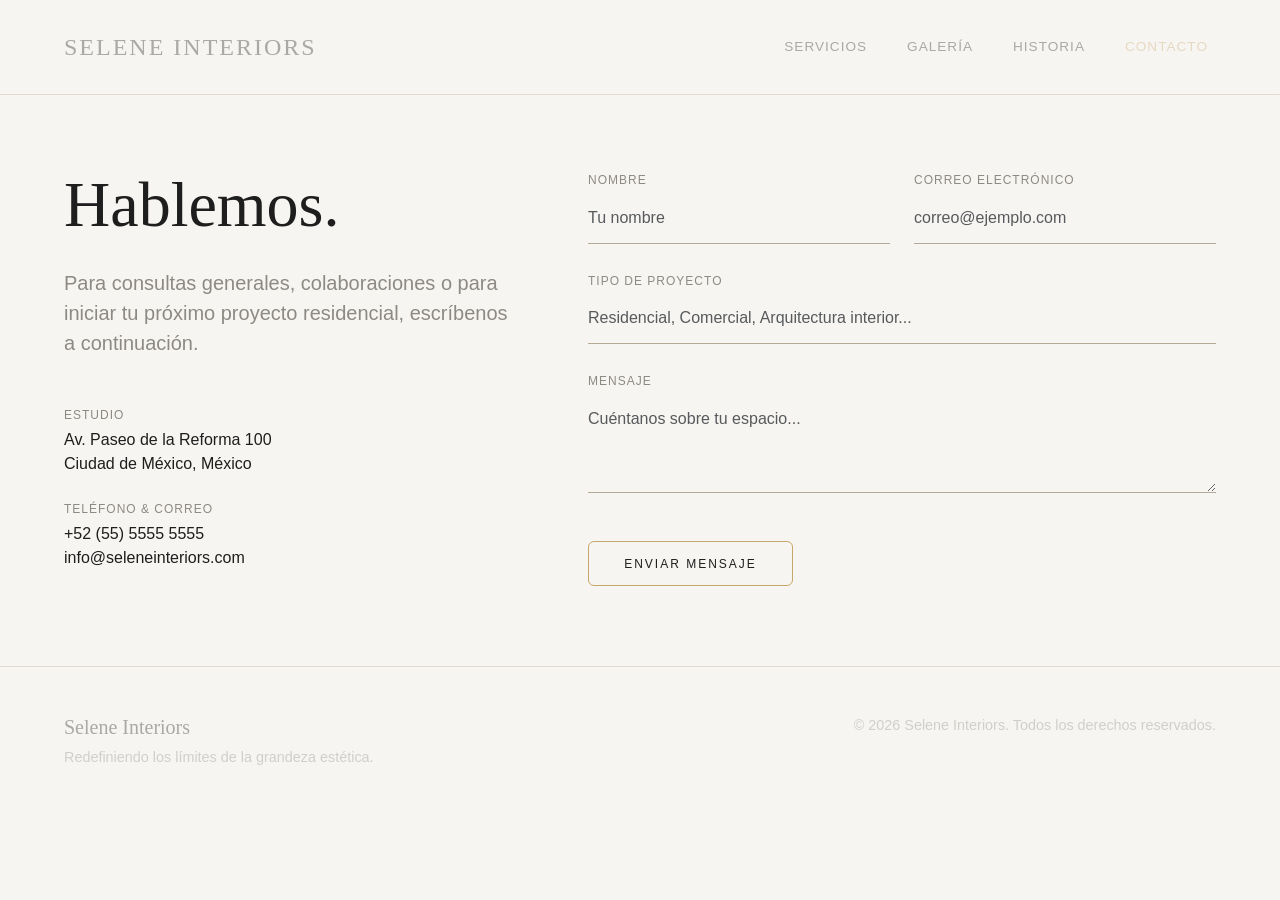
<file: src/contacto.html>
<!DOCTYPE html>
<html lang="es">

<head>
    <meta charset="UTF-8">
    <meta name="viewport" content="width=device-width, initial-scale=1.0">
    <title>Contacto — Selene Interiors</title>
    <link href="https://cdn.jsdelivr.net/npm/bootstrap@5.3.3/dist/css/bootstrap.min.css" rel="stylesheet">
    <link rel="stylesheet" href="css/style.css">
</head>

<body>

    <!-- NAVEGACIÓN -->
    <nav class="navbar navbar-expand-lg border-bottom border-taupe py-4 fluid-section">
        <div class="container-fluid p-0">
            <a class="navbar-brand font-serif text-uppercase letter-spacing-md fs-4 text-carbon mb-0" href="index.html">
                Selene Interiors
            </a>
            <button class="navbar-toggler border-0 shadow-none" type="button" data-bs-toggle="collapse"
                data-bs-target="#navbarNav">
                <span class="navbar-toggler-icon"></span>
            </button>
            <div class="collapse navbar-collapse justify-content-end mt-3 mt-lg-0" id="navbarNav">
                <ul class="navbar-nav gap-lg-4 text-uppercase letter-spacing-sm" style="font-size: 0.85rem;">
                    <li class="nav-item"><a class="nav-link text-carbon" href="servicios.html">Servicios</a></li>
                    <li class="nav-item"><a class="nav-link text-carbon" href="galeria.html">Galería</a></li>
                    <li class="nav-item"><a class="nav-link text-carbon" href="historia.html">Historia</a></li>
                    <li class="nav-item"><a class="nav-link text-laton" href="contacto.html">Contacto</a></li>
                </ul>
            </div>
        </div>
    </nav>

    <!-- CONTENIDO DE CONTACTO -->
    <section class="container-fluid my-5 py-4 fluid-section">
        <div class="row g-5">
            <!-- Columna Izquierda: Datos del Estudio -->
            <div class="col-lg-5">
                <h1 class="font-serif display-3 fw-normal mb-4 text-carbon">Hablemos.</h1>
                <p class="text-gris lead mb-5">
                    Para consultas generales, colaboraciones o para iniciar tu próximo proyecto residencial, escríbenos
                    a continuación.
                </p>

                <div class="mb-4">
                    <span class="d-block text-uppercase text-gris letter-spacing-sm mb-1"
                        style="font-size: 0.75rem;">Estudio</span>
                    <p class="text-carbon mb-0">Av. Paseo de la Reforma 100<br>Ciudad de México, México</p>
                </div>

                <div class="mb-4">
                    <span class="d-block text-uppercase text-gris letter-spacing-sm mb-1"
                        style="font-size: 0.75rem;">Teléfono & Correo</span>
                    <p class="text-carbon mb-0">+52 (55) 5555 5555<br>info@seleneinteriors.com</p>
                </div>
            </div>

            <!-- Columna Derecha: Formulario Minimalista -->
            <div class="col-lg-7 ps-lg-5">
                <form>
                    <div class="row g-4">
                        <div class="col-md-6">
                            <label class="text-uppercase text-gris letter-spacing-sm mb-1"
                                style="font-size: 0.75rem;">Nombre</label>
                            <input type="text" class="form-control form-control-editorial" placeholder="Tu nombre">
                        </div>
                        <div class="col-md-6">
                            <label class="text-uppercase text-gris letter-spacing-sm mb-1"
                                style="font-size: 0.75rem;">Correo Electrónico</label>
                            <input type="email" class="form-control form-control-editorial"
                                placeholder="correo@ejemplo.com">
                        </div>
                        <div class="col-12 mt-4">
                            <label class="text-uppercase text-gris letter-spacing-sm mb-1"
                                style="font-size: 0.75rem;">Tipo de Proyecto</label>
                            <input type="text" class="form-control form-control-editorial"
                                placeholder="Residencial, Comercial, Arquitectura interior...">
                        </div>
                        <div class="col-12 mt-4">
                            <label class="text-uppercase text-gris letter-spacing-sm mb-1"
                                style="font-size: 0.75rem;">Mensaje</label>
                            <textarea rows="3" class="form-control form-control-editorial"
                                placeholder="Cuéntanos sobre tu espacio..."></textarea>
                        </div>
                        <div class="col-12 mt-5">
                            <button type="submit" class="btn btn-laton">Enviar Mensaje</button>
                        </div>
                    </div>
                </form>
            </div>
        </div>
    </section>

    <!-- FOOTER -->
    <footer class="border-top border-taupe py-5 mt-5 fluid-section">
        <div class="container-fluid p-0">
            <div class="row g-4" style="font-size: 0.9rem;">
                <div class="col-md-6">
                    <h4 class="font-serif fs-5 mb-2 text-carbon">Selene Interiors</h4>
                    <p class="text-gris mb-0">Redefiniendo los límites de la grandeza estética.</p>
                </div>
                <div class="col-md-6 text-md-end">
                    <p class="text-gris mb-0">© 2026 Selene Interiors. Todos los derechos reservados.</p>
                </div>
            </div>
        </div>
    </footer>

    <script src="https://cdn.jsdelivr.net/npm/bootstrap@5.3.3/dist/js/bootstrap.bundle.min.js"></script>
</body>

</html>
</file>
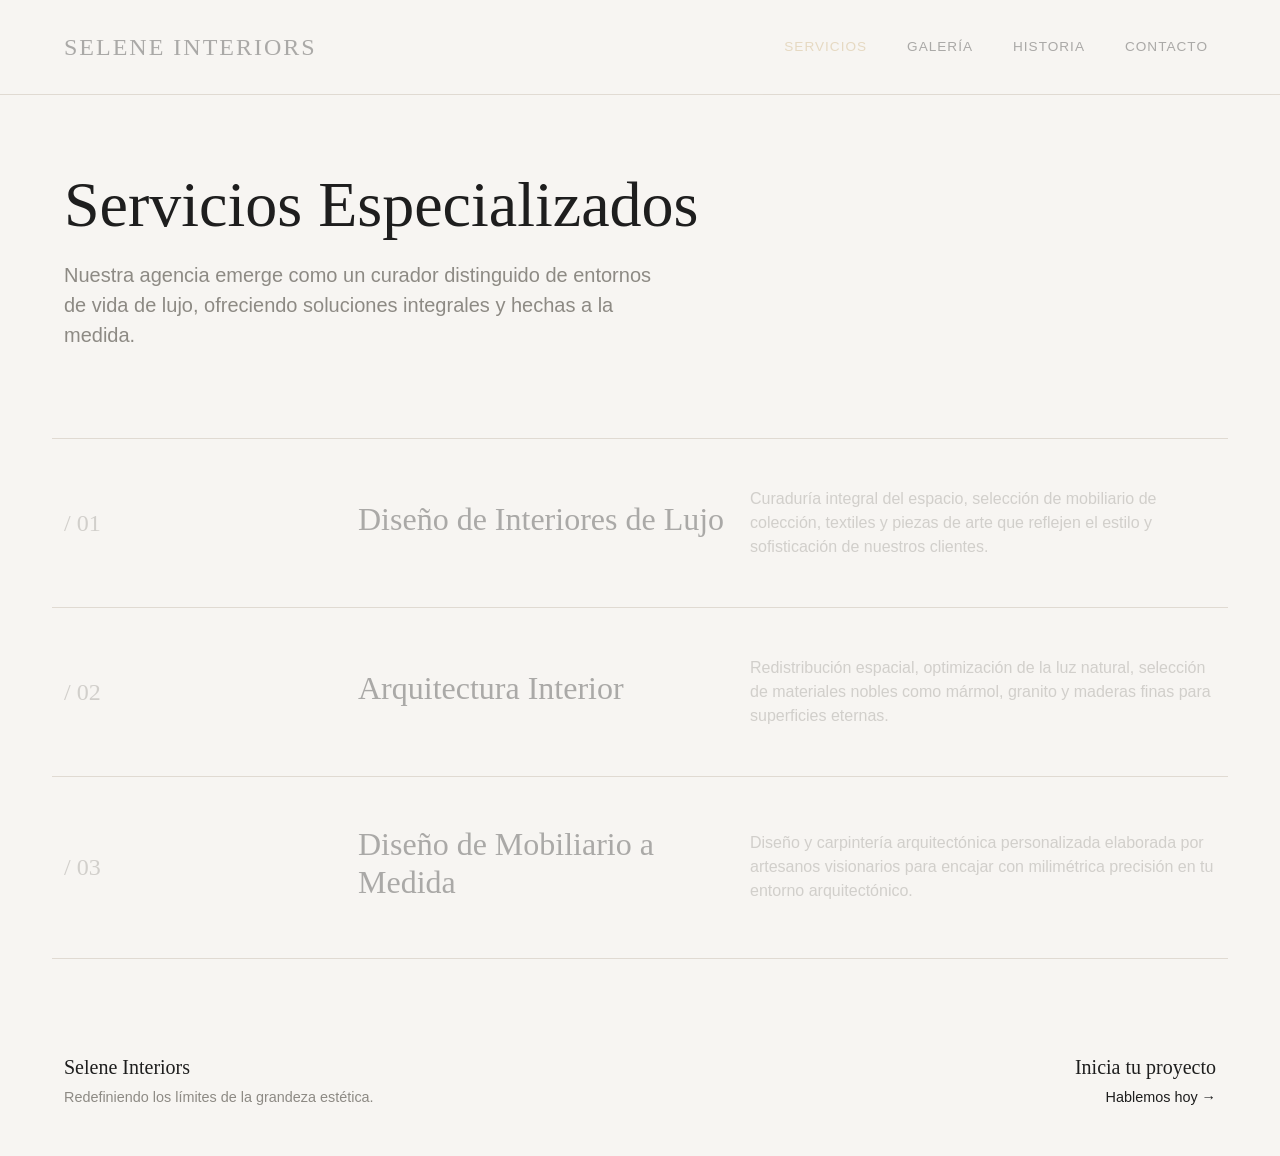
<file: src/servicios.html>
<!DOCTYPE html>
<html lang="es">

<head>
    <meta charset="UTF-8">
    <meta name="viewport" content="width=device-width, initial-scale=1.0">
    <title>Servicios — Selene Interiors</title>
    <link href="https://cdn.jsdelivr.net/npm/bootstrap@5.3.3/dist/css/bootstrap.min.css" rel="stylesheet">
    <link rel="stylesheet" href="css/style.css">
</head>

<body>

    <!-- NAVEGACIÓN -->
    <nav class="navbar navbar-expand-lg border-bottom border-taupe py-4 fluid-section">
        <div class="container-fluid p-0">
            <a class="navbar-brand font-serif text-uppercase letter-spacing-md fs-4 text-carbon mb-0" href="index.html">
                Selene Interiors
            </a>
            <button class="navbar-toggler border-0 shadow-none" type="button" data-bs-toggle="collapse"
                data-bs-target="#navbarNav">
                <span class="navbar-toggler-icon"></span>
            </button>
            <div class="collapse navbar-collapse justify-content-end mt-3 mt-lg-0" id="navbarNav">
                <ul class="navbar-nav gap-lg-4 text-uppercase letter-spacing-sm" style="font-size: 0.85rem;">
                    <li class="nav-item"><a class="nav-link text-laton" href="servicios.html">Servicios</a></li>
                    <li class="nav-item"><a class="nav-link text-carbon" href="galeria.html">Galería</a></li>
                    <li class="nav-item"><a class="nav-link text-carbon" href="historia.html">Historia</a></li>
                    <li class="nav-item"><a class="nav-link text-carbon" href="contacto.html">Contacto</a></li>
                </ul>
            </div>
        </div>
    </nav>

    <!-- CABECERA -->
    <header class="container-fluid my-5 py-4 fluid-section">
        <h1 class="font-serif display-3 fw-normal mb-3 text-carbon">Servicios Especializados</h1>
        <p class="text-gris lead" style="max-width: 600px;">
            Nuestra agencia emerge como un curador distinguido de entornos de vida de lujo, ofreciendo soluciones
            integrales y hechas a la medida.
        </p>
    </header>

    <!-- LISTA DE SERVICIOS -->
    <section class="container-fluid my-5 fluid-section">
        <!-- Servicio 01 -->
        <div class="row py-5 border-top border-taupe align-items-center">
            <div class="col-lg-3 text-gris font-serif fs-4 mb-3 mb-lg-0">/ 01</div>
            <div class="col-lg-4 mb-3 mb-lg-0">
                <h3 class="font-serif fs-2 text-carbon">Diseño de Interiores de Lujo</h3>
            </div>
            <div class="col-lg-5 text-gris">
                <p class="mb-0">
                    Curaduría integral del espacio, selección de mobiliario de colección, textiles y piezas de arte que
                    reflejen el estilo y sofisticación de nuestros clientes.
                </p>
            </div>
        </div>

        <!-- Servicio 02 -->
        <div class="row py-5 border-top border-taupe align-items-center">
            <div class="col-lg-3 text-gris font-serif fs-4 mb-3 mb-lg-0">/ 02</div>
            <div class="col-lg-4 mb-3 mb-lg-0">
                <h3 class="font-serif fs-2 text-carbon">Arquitectura Interior</h3>
            </div>
            <div class="col-lg-5 text-gris">
                <p class="mb-0">
                    Redistribución espacial, optimización de la luz natural, selección de materiales nobles como mármol,
                    granito y maderas finas para superficies eternas.
                </p>
            </div>
        </div>

        <!-- Servicio 03 -->
        <div class="row py-5 border-top border-bottom border-taupe align-items-center">
            <div class="col-lg-3 text-gris font-serif fs-4 mb-3 mb-lg-0">/ 03</div>
            <div class="col-lg-4 mb-3 mb-lg-0">
                <h3 class="font-serif fs-2 text-carbon">Diseño de Mobiliario a Medida</h3>
            </div>
            <div class="col-lg-5 text-gris">
                <p class="mb-0">
                    Diseño y carpintería arquitectónica personalizada elaborada por artesanos visionarios para encajar
                    con milimétrica precisión en tu entorno arquitectónico.
                </p>
            </div>
        </div>
    </section>

    <!-- FOOTER -->
    <footer class="py-5 mt-5 fluid-section">
        <div class="container-fluid p-0">
            <div class="row g-4" style="font-size: 0.9rem;">
                <div class="col-md-6">
                    <h4 class="font-serif fs-5 mb-2 text-carbon">Selene Interiors</h4>
                    <p class="text-gris mb-0">Redefiniendo los límites de la grandeza estética.</p>
                </div>
                <div class="col-md-6 text-md-end">
                    <h4 class="font-serif fs-5 mb-2 text-carbon">Inicia tu proyecto</h4>
                    <p class="mb-0"><a href="contacto.html" class="text-decoration-none">Hablemos hoy →</a></p>
                </div>
            </div>
        </div>
    </footer>

    <script src="https://cdn.jsdelivr.net/npm/bootstrap@5.3.3/dist/js/bootstrap.bundle.min.js"></script>
</body>

</html>
</file>
<file: src/css/style.css>
/* ==========================================
   SELENE INTERIORS — PALETA CUSTOM & FULL VIEWPORT
   ========================================== */

:root {
  --marfil-editorial: #f7f5f2;
  --carbon-profundo: #1e1e1e;
  --gris-piedra: #8d8a84;
  --taupe-calido: #b7a998;
  --espresso: #473c34;
  --laton-mate: #c8a76a;

  --font-serif: "Georgia", "Times New Roman", serif;
  --font-sans:
    -apple-system, BlinkMacSystemFont, "Segoe UI", Roboto, sans-serif;
}

body {
  background-color: var(--marfil-editorial);
  color: var(--carbon-profundo);
  font-family: var(--font-sans);
  -webkit-font-smoothing: antialiased;
}

/* --- CLASES DE COLOR DE TU PALETA --- */
.text-carbon {
  color: var(--carbon-profundo) !important;
}
.text-gris {
  color: var(--gris-piedra) !important;
}
.text-taupe {
  color: var(--taupe-calido) !important;
}
.text-laton {
  color: var(--laton-mate) !important;
}
.bg-marfil {
  background-color: var(--marfil-editorial) !important;
}
.bg-espresso {
  background-color: var(--espresso) !important;
}

/* Bordes y líneas en Taupe Cálido muy sutil */
.border-taupe {
  border-color: var(--taupe-calido) !important;
  border-width: 1px !important;
  opacity: 0.35;
}

/* --- TIPOGRAFÍA Y MICRO-ESTILOS --- */
.font-serif {
  font-family: var(--font-serif);
}
.letter-spacing-sm {
  letter-spacing: 1px;
}
.letter-spacing-md {
  letter-spacing: 2px;
}
.letter-spacing-lg {
  letter-spacing: 3px;
}

/* Enlaces y Hovers con Taupe Cálido y Latón Mate */
a {
  color: var(--carbon-profundo);
  text-decoration: none;
  transition:
    color 0.3s ease,
    opacity 0.3s ease;
}

a:hover {
  color: var(--laton-mate);
}

/* Botones de acento (Latón Mate) */
.btn-laton {
  background-color: transparent;
  color: var(--carbon-profundo);
  border: 1px solid var(--laton-mate);
  padding: 0.8rem 2.2rem;
  text-transform: uppercase;
  letter-spacing: 2px;
  font-size: 0.75rem;
  transition: all 0.3s ease;
}

.btn-laton:hover {
  background-color: var(--laton-mate);
  color: #fff;
}

/* Contenedores 100% Viewport con padding lateral estilo Fluid Engine */
.fluid-section {
  padding-left: 5vw !important;
  padding-right: 5vw !important;
}

/* Efectos en imágenes de proyectos */
.project-img-wrapper {
  overflow: hidden;
  position: relative;
}

.project-img-wrapper img {
  height: 540px;
  width: 100%;
  object-fit: cover;
  transition: transform 0.8s cubic-bezier(0.16, 1, 0.3, 1);
}

.project-card:hover img {
  transform: scale(1.025);
}

.gallery-img {
  height: 80vh;
  width: 100%;
  object-fit: cover;
}

/* Inputs de formulario elegantes (Página Contacto) */
.form-control-editorial {
  background: transparent;
  border: none;
  border-bottom: 1px solid var(--taupe-calido);
  border-radius: 0;
  padding: 0.8rem 0;
  color: var(--carbon-profundo);
}

.form-control-editorial:focus {
  background: transparent;
  box-shadow: none;
  border-bottom-color: var(--laton-mate);
  color: var(--carbon-profundo);
}

@media (max-width: 768px) {
  .hero-img {
    height: 50vh !important;
  }
  .gallery-img {
    height: 50vh;
  }
  .project-img-wrapper img {
    height: 380px;
  }
  .fluid-section {
    padding-left: 1.5rem !important;
    padding-right: 1.5rem !important;
  }
}
</file>
